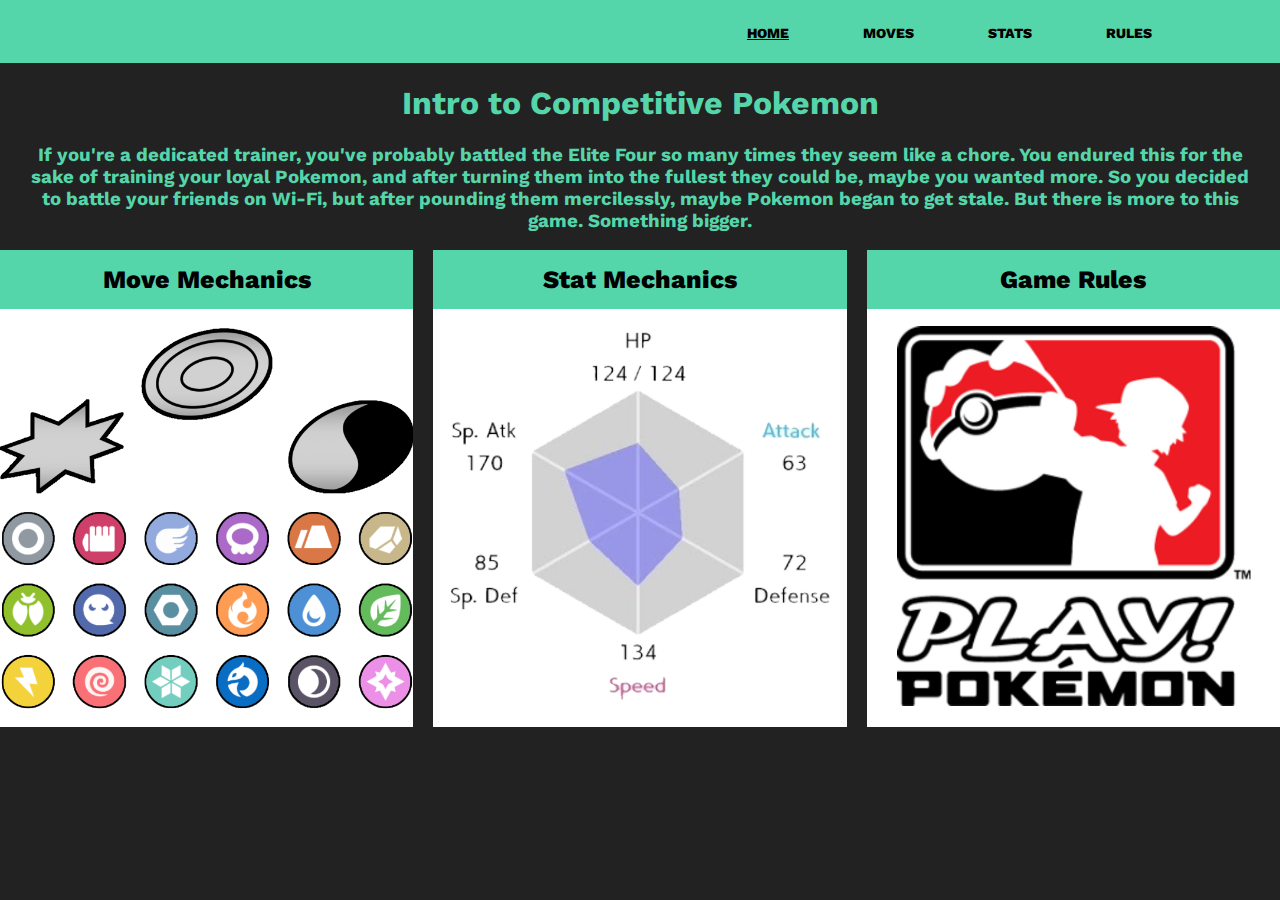
<file: index.html>
<!DOCTYPE html>
<head>
<link href="https://fonts.googleapis.com/css?family=Work+Sans:400,600">
<link href="css/style.css" rel="stylesheet">
</head>
<header>
  <div class="container">
    <h1 class="logo"></h1>
    
    <nav>
      <ul>
        <li><a href="#" class="active">Home</a></li>
        <li><a href="moves.html">Moves</a></li>
        <li><a href="stats.html">Stats</a></li>
        <li><a href="rules.html">Rules</a></li>
      </ul>
    </nav>
  </div>
</header>
<main>
<h1 class="intro">Intro to Competitive Pokemon</h1>
<h3 class="intro intro-body">If you're a dedicated trainer, you've probably battled the Elite Four so many times they seem like a chore. You endured this for the sake of training your loyal Pokemon, 
  and after turning them into the fullest they could be, maybe you wanted more. So you decided to battle your friends on Wi-Fi, but after pounding them mercilessly, 
  maybe Pokemon began to get stale. But there is more to this game. Something bigger.</h3>
</main>

<main class="home-boxes">
  <section class="wbg" href="moves.html">
    <section class="moves-box" >Move Mechanics</section>
    <img src="images/typesmoves.png" alt="temp" class="box-img">
  </section>
  <section class="wbg">
    <section class="stats-box">Stat Mechanics</section>
    <img src="images/statsimg.png" alt="temp" class="box-img">
  </section>
  <section class="wbg">
    <section class="rules-box">Game Rules</section>
    <img src="images/rules.png" alt="temp" class="box-img">
  </section>
</main>
</file>
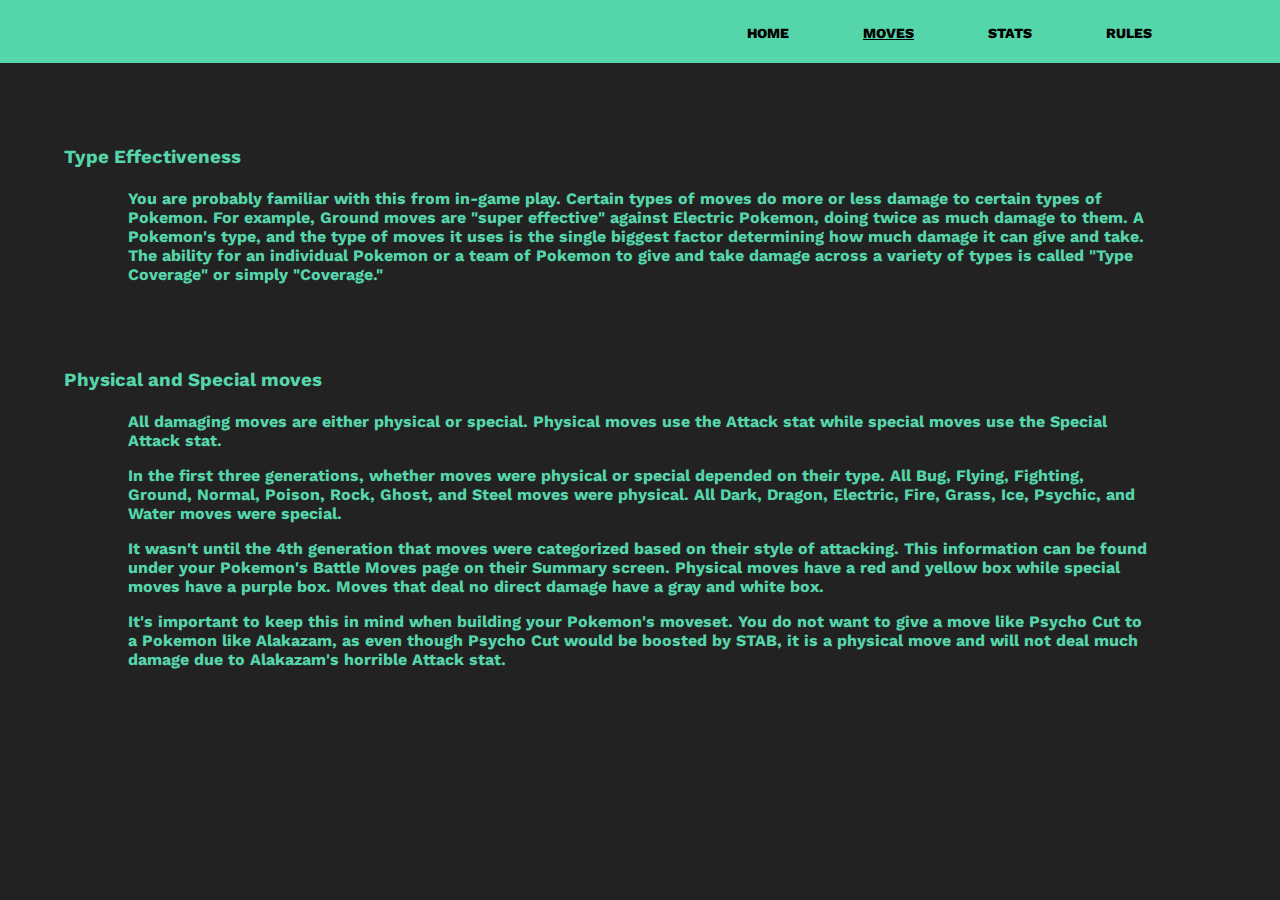
<file: moves.html>
<!DOCTYPE html>
<head>
<link href="https://fonts.googleapis.com/css?family=Work+Sans:400,600">
<link href="css/style.css" rel="stylesheet">
</head>
<header>
  <div class="container">
    <h1 class="logo"></h1>
    
    <nav>
      <ul>
        <li><a href="index.html">Home</a></li>
        <li><a href="#" class="active">Moves</a></li>
        <li><a href="stats.html">Stats</a></li>
        <li><a href="rules.html">Rules</a></li>
      </ul>
    </nav>
  </div>
</header>
<main class="text-body">
    <h3 class="text-header">Type Effectiveness</h3>
    <h4 class="text-para">You are probably familiar with this from in-game play. Certain types of moves do more or less damage to certain types of Pokemon. For example, Ground moves are "super effective" against Electric Pokemon, doing twice as much damage to them. A Pokemon's type, and the type of moves it uses is the single biggest factor determining how much damage it can give and take. The ability for an individual Pokemon or a team of Pokemon to give and take damage across a variety of types is called "Type Coverage" or simply "Coverage."</h4>
    <h3 class="text-header">Physical and Special moves</h3>
    <h4 class="text-para">All damaging moves are either physical or special. Physical moves use the Attack stat while special moves use the Special Attack stat.
        <p></p>
        In the first three generations, whether moves were physical or special depended on their type. All Bug, Flying, Fighting, Ground, Normal, Poison, Rock, Ghost, and Steel moves were physical. All Dark, Dragon, Electric, Fire, Grass, Ice, Psychic, and Water moves were special.
        <p></p>
        It wasn't until the 4th generation that moves were categorized based on their style of attacking. This information can be found under your Pokemon's Battle Moves page on their Summary screen. Physical moves have a red and yellow box while special moves have a purple box. Moves that deal no direct damage have a gray and white box.
        <p></p>
        It's important to keep this in mind when building your Pokemon's moveset. You do not want to give a move like Psycho Cut to a Pokemon like Alakazam, as even though Psycho Cut would be boosted by STAB, it is a physical move and will not deal much damage due to Alakazam's horrible Attack stat.</h4>
</main>
</file>
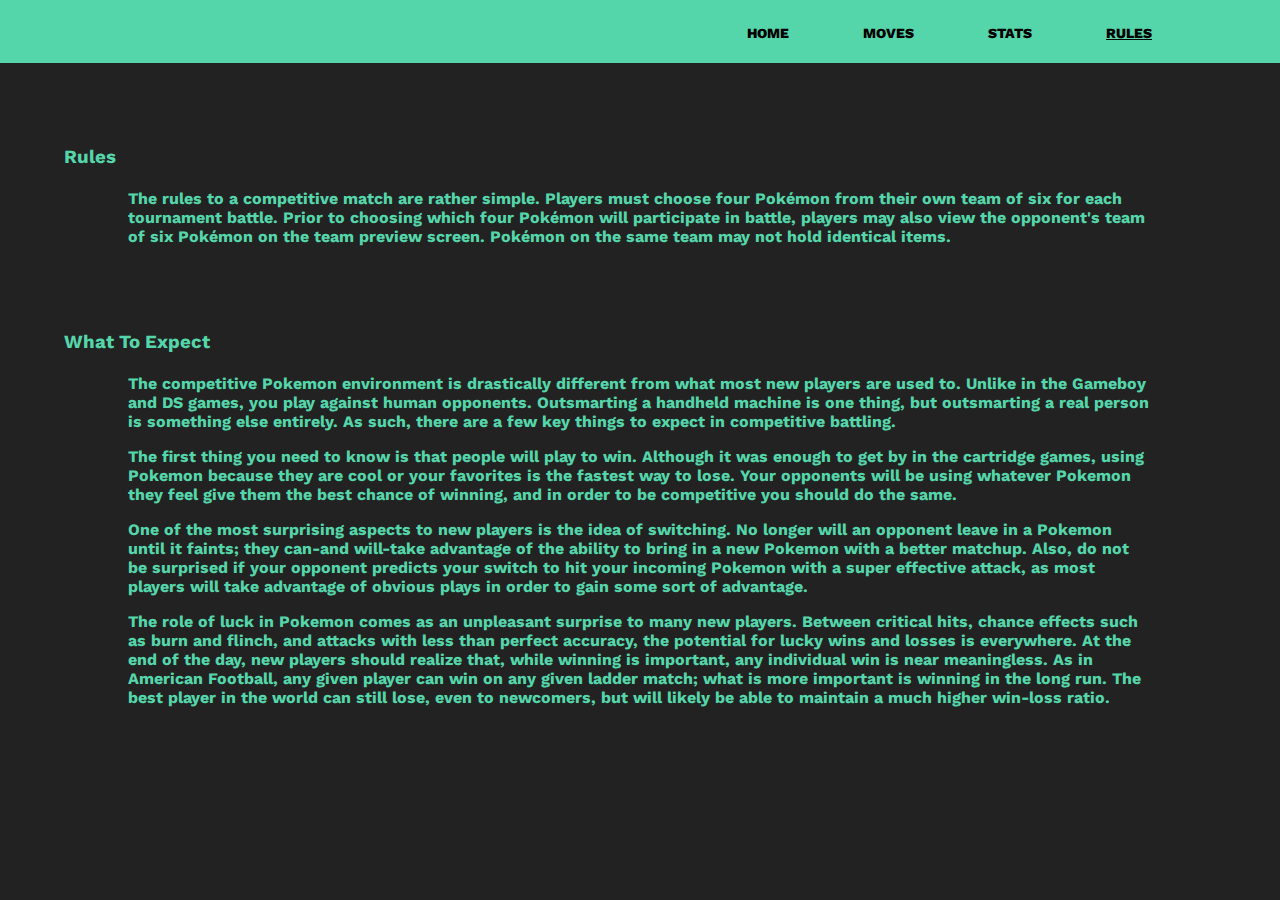
<file: rules.html>
<!DOCTYPE html>
<head>
<link href="https://fonts.googleapis.com/css?family=Work+Sans:400,600">
<link href="css/style.css" rel="stylesheet">
</head>
<header>
  <div class="container">
    <h1 class="logo"></h1>
    
    <nav>
      <ul>
        <li><a href="index.html">Home</a></li>
        <li><a href="moves.html">Moves</a></li>
        <li><a href="stats.html" >Stats</a></li>
        <li><a href="#" class="active">Rules</a></li>
      </ul>
    </nav>
  </div>
</header>
<main class="text-body">
    <h3 class="text-header">Rules</h3>
    <h4 class="text-para">The rules to a competitive match are rather simple. Players must choose four Pokémon from their own team of six for each tournament battle. Prior to choosing which four Pokémon will participate in battle, players may also view the opponent's team of six Pokémon on the team preview screen. Pokémon on the same team may not hold identical items.
    <h3 class="text-header">What To Expect</h3>
    <h4 class="text-para">The competitive Pokemon environment is drastically different from what most new players are used to. Unlike in the Gameboy and DS games, you play against human opponents. Outsmarting a handheld machine is one thing, but outsmarting a real person is something else entirely. As such, there are a few key things to expect in competitive battling.
        <p></p>
        The first thing you need to know is that people will play to win. Although it was enough to get by in the cartridge games, using Pokemon because they are cool or your favorites is the fastest way to lose. Your opponents will be using whatever Pokemon they feel give them the best chance of winning, and in order to be competitive you should do the same.
        <p></p>
        One of the most surprising aspects to new players is the idea of switching. No longer will an opponent leave in a Pokemon until it faints; they can-and will-take advantage of the ability to bring in a new Pokemon with a better matchup. Also, do not be surprised if your opponent predicts your switch to hit your incoming Pokemon with a super effective attack, as most players will take advantage of obvious plays in order to gain some sort of advantage.
        <p></p>
        The role of luck in Pokemon comes as an unpleasant surprise to many new players. Between critical hits, chance effects such as burn and flinch, and attacks with less than perfect accuracy, the potential for lucky wins and losses is everywhere. At the end of the day, new players should realize that, while winning is important, any individual win is near meaningless. As in American Football, any given player can win on any given ladder match; what is more important is winning in the long run. The best player in the world can still lose, even to newcomers, but will likely be able to maintain a much higher win-loss ratio.</h4>
</main>
</file>
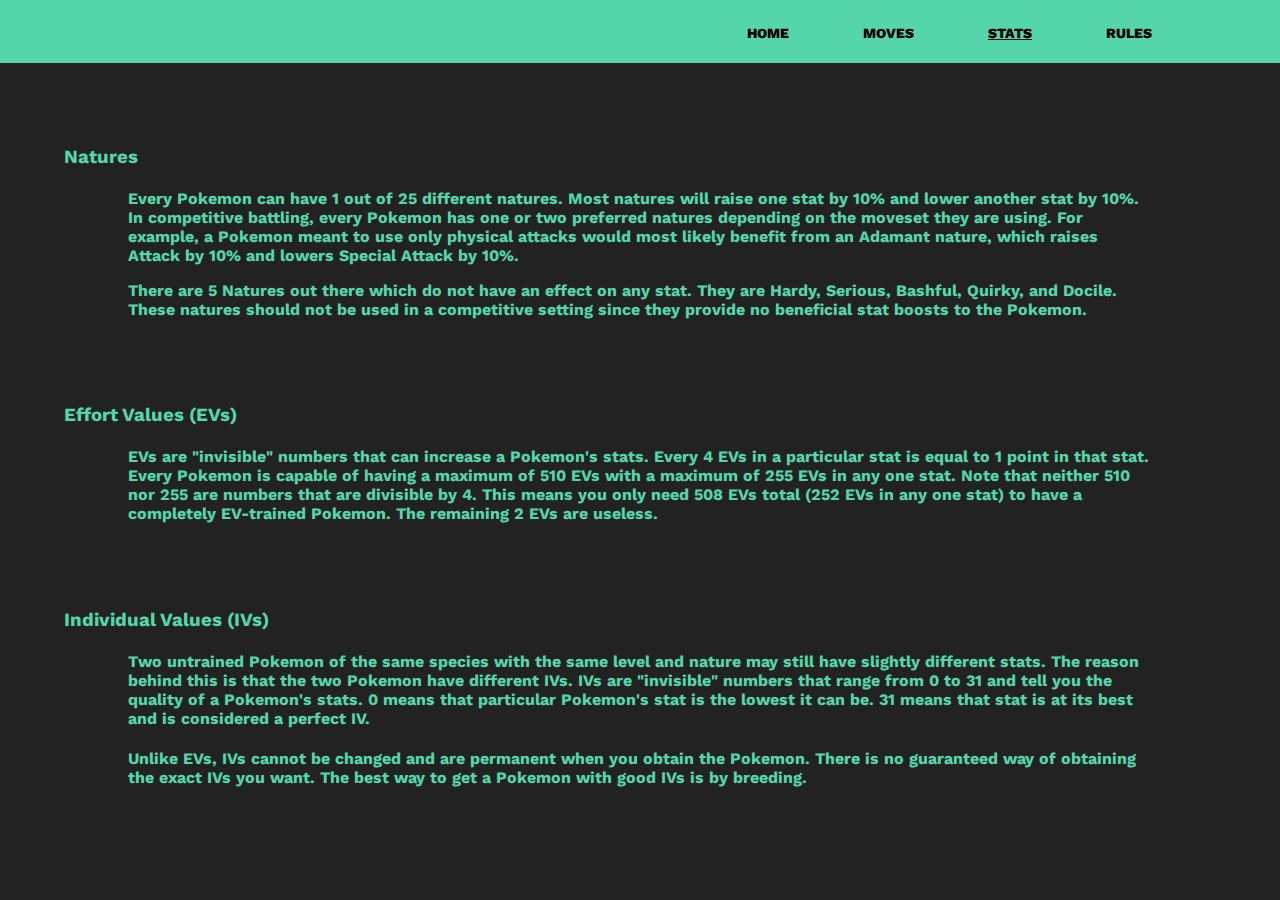
<file: stats.html>
<!DOCTYPE html>
<head>
<link href="https://fonts.googleapis.com/css?family=Work+Sans:400,600">
<link href="css/style.css" rel="stylesheet">
</head>
<header>
  <div class="container">
    <h1 class="logo"></h1>
    
    <nav>
      <ul>
        <li><a href="index.html">Home</a></li>
        <li><a href="moves.html">Moves</a></li>
        <li><a href="#" class="active">Stats</a></li>
        <li><a href="rules.html">Rules</a></li>
      </ul>
    </nav>
  </div>
</header>
<main class="text-body">
    <h3 class="text-header">Natures</h3>
    <h4 class="text-para">Every Pokemon can have 1 out of 25 different natures. Most natures will raise one stat by 10% and lower another stat by 10%. In competitive battling, every Pokemon has one or two preferred natures depending on the moveset they are using. For example, a Pokemon meant to use only physical attacks would most likely benefit from an Adamant nature, which raises Attack by 10% and lowers Special Attack by 10%.
        <p></p>
        There are 5 Natures out there which do not have an effect on any stat. They are Hardy, Serious, Bashful, Quirky, and Docile. These natures should not be used in a competitive setting since they provide no beneficial stat boosts to the Pokemon.</h4>
    <h3 class="text-header">Effort Values (EVs)</h3>
    <h4 class="text-para">EVs are "invisible" numbers that can increase a Pokemon's stats. Every 4 EVs in a particular stat is equal to 1 point in that stat. Every Pokemon is capable of having a maximum of 510 EVs with a maximum of 255 EVs in any one stat. Note that neither 510 nor 255 are numbers that are divisible by 4. This means you only need 508 EVs total (252 EVs in any one stat) to have a completely EV-trained Pokemon. The remaining 2 EVs are useless.</h4>
    <h3 class="text-header">Individual Values (IVs)</h3>
    <h4 class="text-para">Two untrained Pokemon of the same species with the same level and nature may still have slightly different stats. The reason behind this is that the two Pokemon have different IVs. IVs are "invisible" numbers that range from 0 to 31 and tell you the quality of a Pokemon's stats. 0 means that particular Pokemon's stat is the lowest it can be. 31 means that stat is at its best and is considered a perfect IV.</h4>
    <p></p>
    <h4 class="text-para">Unlike EVs, IVs cannot be changed and are permanent when you obtain the Pokemon. There is no guaranteed way of obtaining the exact IVs you want. The best way to get a Pokemon with good IVs is by breeding.</h4>
</main>
</file>
<file: css/style.css>
@import url('https://fonts.googleapis.com/css?family=Work+Sans:400,600');
body {
	margin: 0;
	background: #222;
	font-family: 'Work Sans', sans-serif;
	font-weight: 800;
}

.container {
	width: 80%;
	margin: 0 auto;
}

header {
  background: #55d6aa;
}

header::after {
  content: '';
  display: table;
  clear: both;
}

.logo {
  float: left;
  padding: 10px 0;
}

nav {
  float: right;
}

nav ul {
  margin: 0;
  padding: 0;
  list-style: none;
}

nav li {
  display: inline-block;
  margin-left: 70px;
  padding-top: 23px;

  position: relative;
}

nav a {
  color: #000;
  text-decoration: none;
  text-transform: uppercase;
  font-size: 14px;
}

.active {
  text-decoration: underline;
}

nav a:hover {
  color: white;
  text-decoration: underline;
}

.intro {
  color:#55d6aa;
  text-align: center;
}

.intro-body {
  padding-left: 30px;
  padding-right: 30px;
}

.home-boxes{
  display: grid;
  grid-template-columns: 1fr 1fr 1fr;
  text-align: center;
  grid-gap: 20px;
}

.moves-box{
  grid-column: 1;
  background: #55d6aa;
  padding: 15px;
  font-size: 25px;

}

.stats-box{
  grid-column: 2;
  background: #55d6aa;
  padding: 15px;
  font-size: 25px;
}

.rules-box{
  grid-column: 3;
  background: #55d6aa;
  padding: 15px;
  font-size: 25px;
}

.box-img{
  max-width:100%;
}

.wbg{
  background-color: white;
}

.text-body {
  color:#55d6aa;
}
.text-header {
  padding-left: 5%;
  padding-top: 5%;
}

.text-para {
  padding-left: 10%;
  padding-right: 10%;
}

@media screen and (max-width: 720px) {

.home-boxes{
  display: grid;
  grid-template-columns: 1fr;
  text-align: center;
  grid-gap: 20px;
}

.moves-box{
  grid-column: 1;
  background: #55d6aa;
  padding: 15px;
  font-size: 25px;

}

.stats-box{
  grid-column: 1;
  background: #55d6aa;
  padding: 15px;
  font-size: 25px;
}

.rules-box{
  grid-column: 1;
  background: #55d6aa;
  padding: 15px;
  font-size: 25px;
}

.box-img{
  max-width:100%;
}

}
</file>
